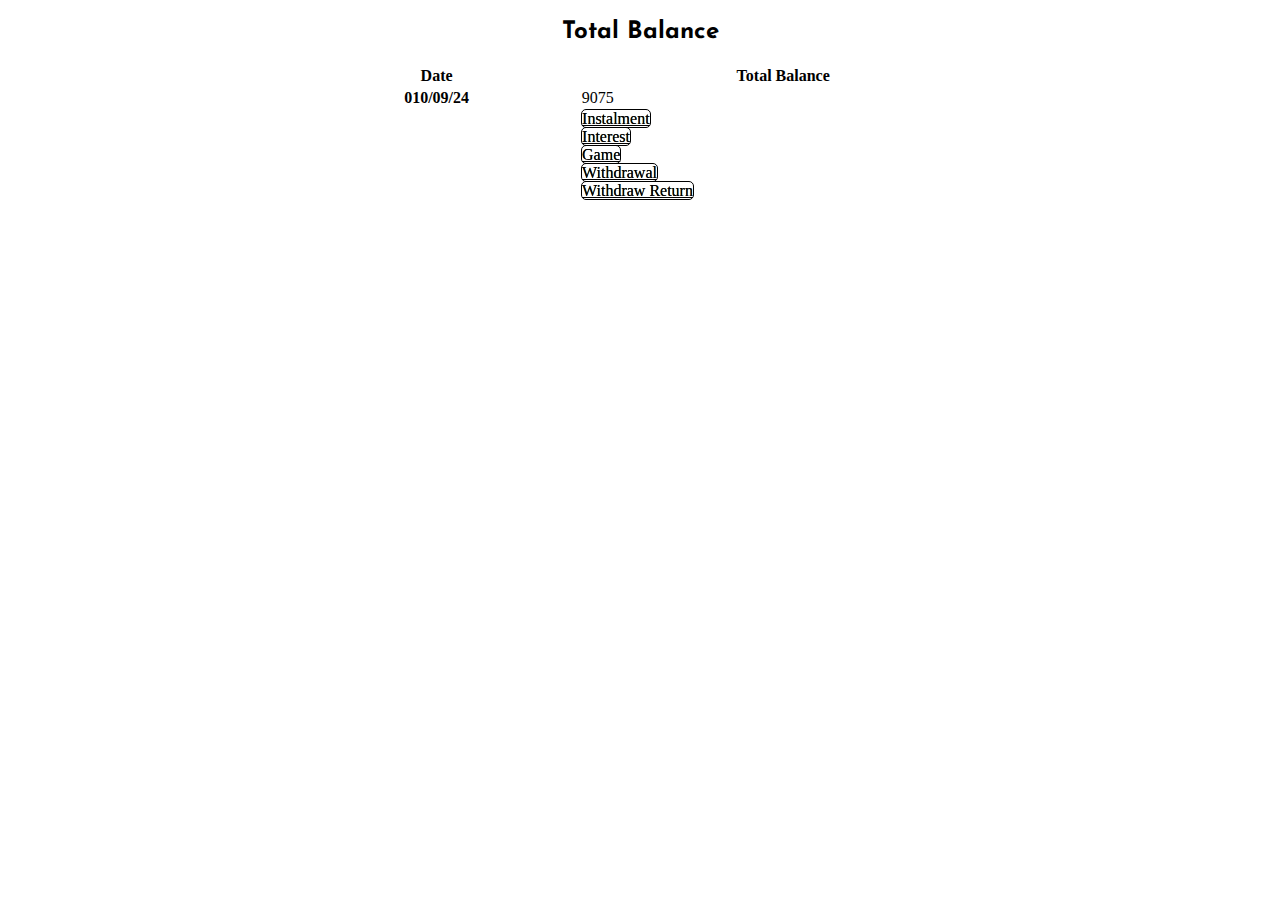
<file: balance.html>
<!DOCTYPE html>
<html lang="en">

<head>
    <meta charset="UTF-8">
    <meta name="viewport" content="width=device-width, initial-scale=1.0">
    <title>Check Balance</title>
    <link href="https://cdn.jsdelivr.net/npm/bootstrap@5.0.2/dist/css/bootstrap.min.css" rel="stylesheet"
        integrity="sha384-EVSTQN3/azprG1Anm3QDgpJLIm9Nao0Yz1ztcQTwFspd3yD65VohhpuuCOmLASjC" crossorigin="anonymous">
    <link rel="stylesheet" href="../CSS/allmin/all.min.css">

    <link rel="preconnect" href="https://fonts.googleapis.com">
    <link rel="preconnect" href="https://fonts.gstatic.com" crossorigin>
    <link rel="stylesheet" href="style.css">
    <link
        href="https://fonts.googleapis.com/css2?family=Bodoni+Moda+SC:ital,opsz,wght@0,6..96,400..900;1,6..96,400..900&family=Josefin+Sans:ital,wght@0,100..700;1,100..700&display=swap"
        rel="stylesheet">
</head>
<style>
  

    .button {
        background:
            conic-gradient(#14addb 0 90deg, #fff0 0) bottom left,
            conic-gradient(#ffA500 0 90deg, #fff0 0) bottom left,
            conic-gradient(from 90deg, #a01515 0 90deg, #fff0 0) top left,
            conic-gradient(from 90deg, #2c99ff 0 90deg, #fff0 0) top left,
            conic-gradient(from 180deg, #3cff00 0 90deg, #fff0 0) top right,
            conic-gradient(from 180deg, #3cff00 0 90deg, #fff0 0) top right,
            conic-gradient(from -90deg, #2c99ff 0 90deg, #fff0 0) bottom right,
            conic-gradient(from -90deg, #2c99ff 0 90deg, #fff0 0) bottom right,
            #2c2c2c;
        -webkit-background-clip: text, padding-box;
        background-clip: text, padding-box;
        background-size: 202% 202%;
        transition: 0.5s;
        color: rgb(0, 0, 0);
        border: 1px solid black;
        margin-right: 5px;
    }

    .button:hover {
        background-position: center;
        border-radius: 20px;
        color: black;
    }
</style>

<body>
    <h2>Total Balance</h2>
    <table class="table table-success table-striped table-hover">
        <thead>
            <tr>
                <th scope="col">Date</th>
                <th scope="col">Total Balance</th>

            </tr>
        </thead>
        <tbody>
            <tr>
                <th scope="row">010/09/24</th>
                <td>9075</td>
            </tr>

        </tbody>
    </table>
    <div class="cls">
        <div>
            <a href="index.html" class="button btn">Instalment </a><br>
            <a href="intrest.html" class="btn button">Interest</a><br>
            <a href="game.html" class="btn button">Game</a><br>
            <a href="withdrawal.html" class="btn button">Withdrawal</a><br>
            <a href="with-return.html" class="btn button">Withdraw Return</a>
        </div>
    </div>
</body>

</html>
</file>
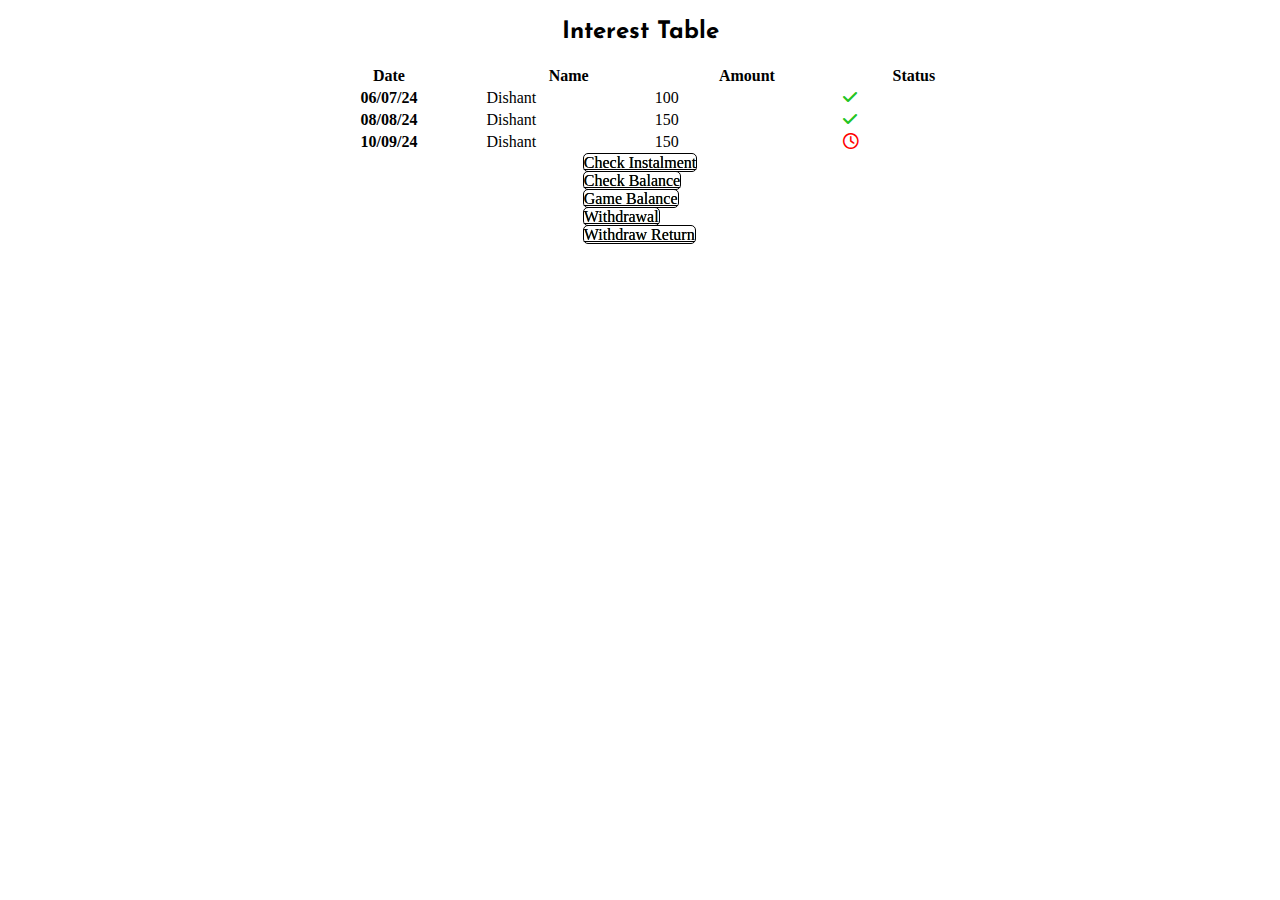
<file: intrest.html>
<!DOCTYPE html>
<html lang="en">

<head>
    <meta crgb(145, 177, 136)
    <meta name="viewport" content="width=device-width, initial-scale=1.0">
    <title>Intrest</title>
    <link href="https://cdn.jsdelivr.net/npm/bootstrap@5.0.2/dist/css/bootstrap.min.css" rel="stylesheet"
        integrity="sha384-EVSTQN3/azprG1Anm3QDgpJLIm9Nao0Yz1ztcQTwFspd3yD65VohhpuuCOmLASjC" crossorigin="anonymous">
    <link rel="stylesheet" href="CSS/allmin/all.min.css">

    <link rel="preconnect" href="https://fonts.googleapis.com">
    <link rel="preconnect" href="https://fonts.gstatic.com" crossorigin>
    <link rel="stylesheet" href="style.css">
    <link
        href="https://fonts.googleapis.com/css2?family=Bodoni+Moda+SC:ital,opsz,wght@0,6..96,400..900;1,6..96,400..900&family=Josefin+Sans:ital,wght@0,100..700;1,100..700&display=swap"
        rel="stylesheet">

    <style>


        .button {
            background:
                conic-gradient(#14addb 0 90deg, #fff0 0) bottom left,
                conic-gradient(#ffA500 0 90deg, #fff0 0) bottom left,
                conic-gradient(from 90deg, #a01515 0 90deg, #fff0 0) top left,
                conic-gradient(from 90deg, #2c99ff 0 90deg, #fff0 0) top left,
                conic-gradient(from 180deg, #3cff00 0 90deg, #fff0 0) top right,
                conic-gradient(from 180deg, #3cff00 0 90deg, #fff0 0) top right,
                conic-gradient(from -90deg, #2c99ff 0 90deg, #fff0 0) bottom right,
                conic-gradient(from -90deg, #2c99ff 0 90deg, #fff0 0) bottom right,
                #2c2c2c;
            -webkit-background-clip: text, padding-box;
            background-clip: text, padding-box;
            background-size: 202% 202%;
            transition: 0.5s;
            color: rgb(0, 0, 0);
            border: 1px solid black;
            width: 100%
        }

        .button:hover {
            background-position: center;
            border-radius: 20px;
            color: black;
        }
    </style>
</head>


<body>
    <h2>Interest Table</h2>
    <table class="table table-success table-striped table-hover">
        <thead>
            <tr>
                <th scope="col">Date</th>
                <th scope="col">Name</th>
                <th scope="col">Amount</th>
                <th scope="col">Status</th>
            </tr>
        </thead>
        <tbody>
            <tr>
                <th scope="row">06/07/24</th>
                <td>Dishant</td>
                <td>100</td>
                <td class="completed"><i class="fa-solid fa-check"></i></td>
            </tr>
            <tr>
                <th scope="row">08/08/24</th>
                <td>Dishant</td>
                <td>150</td>
                <td ><i class="fa-solid fa-check"></i></td>
            </tr>
            <tr>
                <th scope="row">10/09/24</th>
                <td>Dishant</td>
                <td>150</td>
                <td><i class="fa-regular fa-clock"></i></td>
            </tr>

        </tbody>
    </table>
    <div class="cls">
        <div>
            <a href="index.html" class="button btn">Check Instalment</a><br>
            <a href="balance.html" class="btn button">Check Balance</a><br>
            <a href="game.html" class="btn button">Game Balance</a><br>
            <a href="withdrawal.html" class="btn button">Withdrawal</a><br>
            <a href="with-return.html" class="btn button">Withdraw Return</a>

        </div>
    </div>
</body>

</html>
</file>
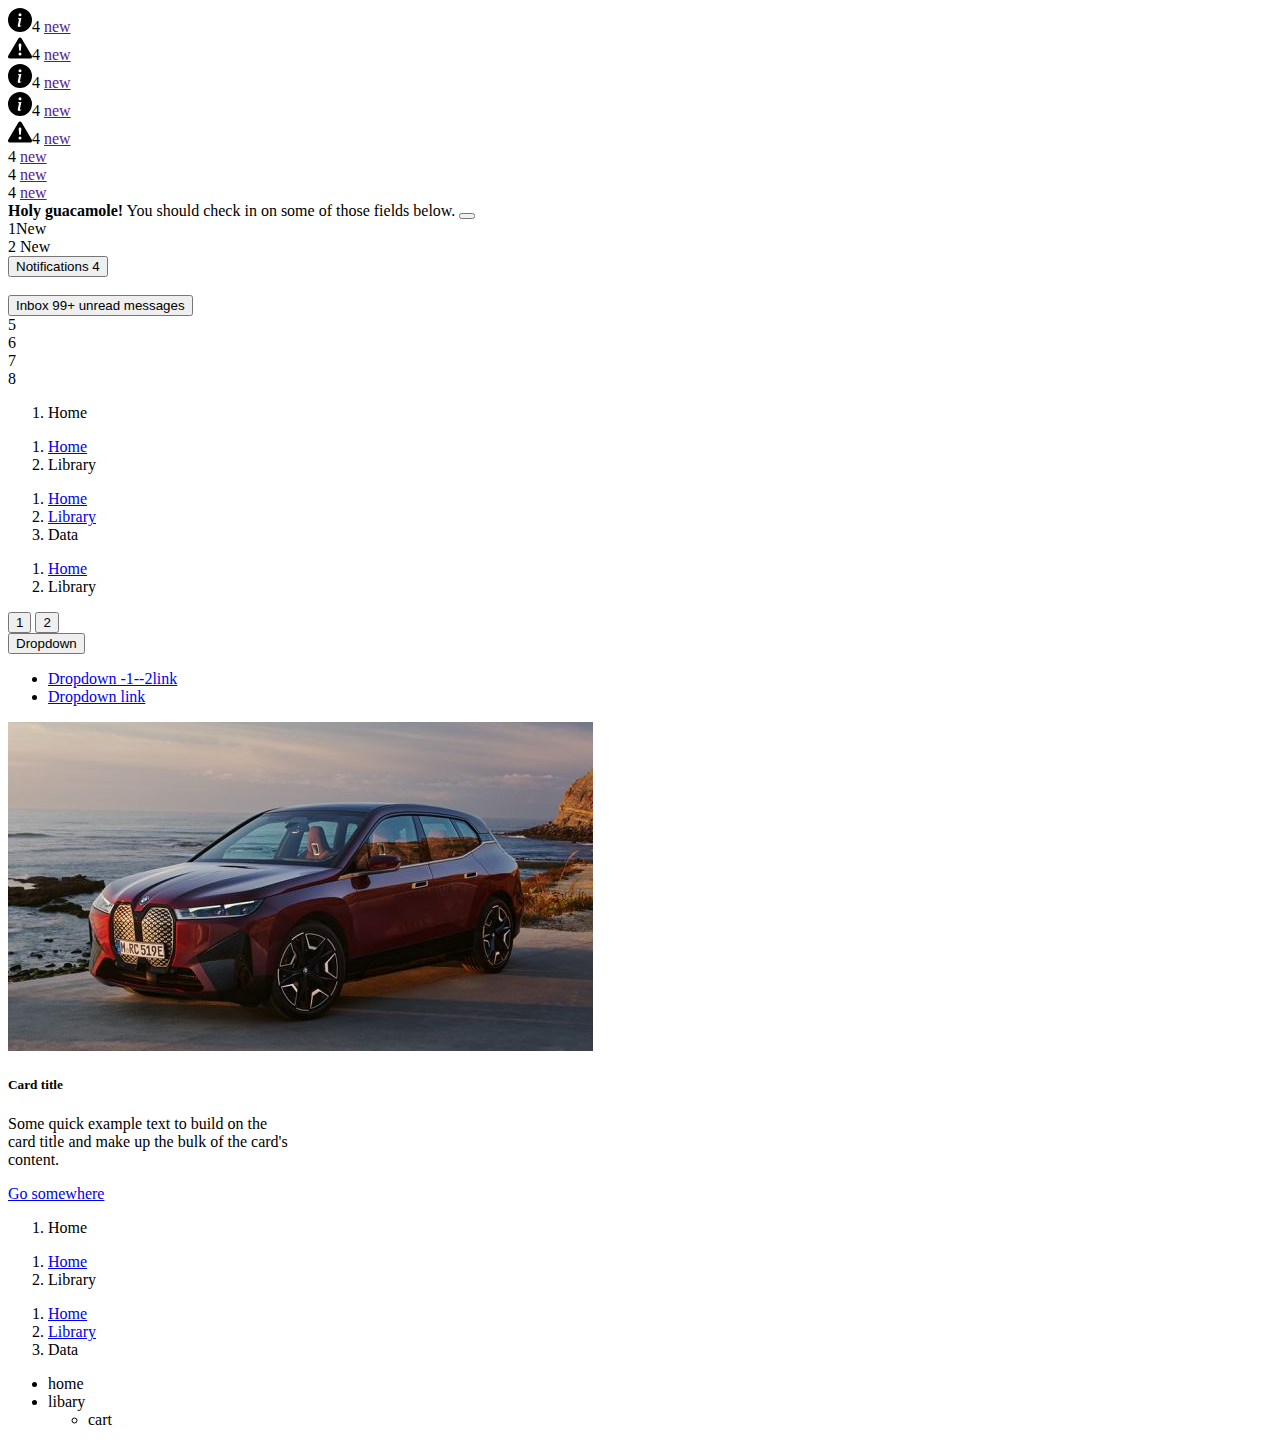
<file: CSS/bootstrap/intro.html>
<!DOCTYPE html>
<html lang="en">

<head>
    <meta charset="UTF-8">
    <meta name="viewport" content="width=device-width, initial-scale=1.0">
    <title>Document</title>
    <link href="https://cdn.jsdelivr.net/npm/bootstrap@5.0.2/dist/css/bootstrap.min.css" rel="stylesheet" integrity="sha384-EVSTQN3/azprG1Anm3QDgpJLIm9Nao0Yz1ztcQTwFspd3yD65VohhpuuCOmLASjC" crossorigin="anonymous">
    <svg xmlns="http://www.w3.org/2000/svg" style="display: none;">
        <symbol id="check-circle-fill" fill="currentColor" viewBox="0 0 16 16">
          <path d="M16 8A8 8 0 1 1 0 8a8 8 0 0 1 16 0zm-3.97-3.03a.75.75 0 0 0-1.08.022L7.477 9.417 5.384 7.323a.75.75 0 0 0-1.06 1.06L6.97 11.03a.75.75 0 0 0 1.079-.02l3.992-4.99a.75.75 0 0 0-.01-1.05z"/>
        </symbol>
        <symbol id="info-fill" fill="currentColor" viewBox="0 0 16 16">
          <path d="M8 16A8 8 0 1 0 8 0a8 8 0 0 0 0 16zm.93-9.412-1 4.705c-.07.34.029.533.304.533.194 0 .487-.07.686-.246l-.088.416c-.287.346-.92.598-1.465.598-.703 0-1.002-.422-.808-1.319l.738-3.468c.064-.293.006-.399-.287-.47l-.451-.081.082-.381 2.29-.287zM8 5.5a1 1 0 1 1 0-2 1 1 0 0 1 0 2z"/>
        </symbol>
        <symbol id="exclamation-triangle-fill" fill="currentColor" viewBox="0 0 16 16">
          <path d="M8.982 1.566a1.13 1.13 0 0 0-1.96 0L.165 13.233c-.457.778.091 1.767.98 1.767h13.713c.889 0 1.438-.99.98-1.767L8.982 1.566zM8 5c.535 0 .954.462.9.995l-.35 3.507a.552.552 0 0 1-1.1 0L7.1 5.995A.905.905 0 0 1 8 5zm.002 6a1 1 0 1 1 0 2 1 1 0 0 1 0-2z"/>
        </symbol>
      </svg>
</head>

<body>

    <!-- ALERT IN BOOTSTRAP -->
    <div class="alert alert-primary">
        <svg class="bi flex-shrink-0 me-2" width="24" height="24" role="img" aria-label="Info:"><use xlink:href="#info-fill"/></svg>4
        <a href="" class="alert-link">new</a>

        <!--BLUECOLOR -->
    </div>

    <div class="alert alert-secondary">
        <svg class="bi flex-shrink-0 me-2" width="24" height="24" role="img" aria-label="Warning:"><use xlink:href="#exclamation-triangle-fill"/></svg>4
        <a href="" class="alert-link">new</a>
        <!-- GRAY COLOR -->
    </div>
    <div class="alert alert-success">
        <svg class="bi flex-shrink-0 me-2" width="24" height="24" role="img" aria-label="Info:"><use xlink:href="#info-fill"/></svg>4
        <a href="" class="alert-link">new</a>
        <!-- GREEN COLOR -->
    </div>
    <div class="alert alert-danger">
        <svg class="bi flex-shrink-0 me-2" width="24" height="24" role="img" aria-label="Info:"><use xlink:href="#info-fill"/></svg>4
        <a href="" class="alert-link">new</a>
        <!--RED COLOR -->
    </div>
    <div class="alert alert-warning">
        <svg class="bi flex-shrink-0 me-2" width="24" height="24" role="img" aria-label="Warning:"><use xlink:href="#exclamation-triangle-fill"/></svg>4
        <a href="" class="alert-link">new</a>
        <!-- YELLOW COLOR -->
    </div>
    <div class="alert alert-info">4
        <a href="" class="alert-link">new</a>
        <!-- LIGHT BLUE -->
    </div>
    <div class="alert alert-light">4
        <a href="" class="alert-link">new</a>
        <!-- WHITE COLOR -->
    </div>
    <div class="alert alert-dark">4
        <a href="" class="alert-link">new</a>
        <!-- DARK COLOR -->

    </div>
    <div class="alert alert-warning alert-dismissible fade show" role="alert">
        <strong>Holy guacamole!</strong> You should check in on some of those fields below.
        <button type="button" class="btn-close" data-bs-dismiss="alert" aria-label="Close"></button>
    </div>

    <!-- Badges in bootstrap -->
    <div>1<span class="badge bg-secondary">New</span></div>
    <div>2 <span class="badge bg-secondary">New</span></div>
    <div><button type="button" class="btn btn-primary">
        Notifications <span class="badge bg-secondary">4</span>
      </button></div>
    <br>
    <div><button type="button" class="btn btn-primary position-relative">
        Inbox
        <span class="position-absolute top-0 start-100 translate-middle badge rounded-pill bg-danger">
          99+
          <span class="visually-hidden">unread messages</span>
        </span>
      </button></div>
    <div>5</div>
    <div>6</div>
    <div>7</div>
    <div>8</div>

    <nav aria-label="breadcrumb">
        <ol class="breadcrumb">
            <li class="breadcrumb-item active" aria-current="page">Home</li>
        </ol>
    </nav>

    <nav aria-label="breadcrumb">
        <ol class="breadcrumb">
            <li class="breadcrumb-item"><a href="#">Home</a></li>
            <li class="breadcrumb-item active" aria-current="page">Library</li>
        </ol>
    </nav>

    <nav aria-label="breadcrumb">
        <ol class="breadcrumb">
            <li class="breadcrumb-item"><a href="#">Home</a></li>
            <li class="breadcrumb-item"><a href="#">Library</a></li>
            <li class="breadcrumb-item active" aria-current="page">Data</li>
        </ol>
    </nav>

    <nav style="--bs-breadcrumb-divider: url(&#34;data:image/svg+xml,%3Csvg xmlns='http://www.w3.org/2000/svg' width='8' height='8'%3E%3Cpath d='M2.5 0L1 1.5 3.5 4 1 6.5 2.5 8l4-4-4-4z' fill='currentColor'/%3E%3C/svg%3E&#34;);" aria-label="breadcrumb">
        <ol class="breadcrumb">
            <li class="breadcrumb-item"><a href="#">Home</a></li>
            <li class="breadcrumb-item active" aria-current="page">Library</li>
        </ol>
    </nav>
    <div class="btn-group" role="group" aria-label="Button group with nested dropdown">
        <button type="button" class="btn btn-primary">1</button>
        <button type="button" class="btn btn-primary">2</button>

        <div class="btn-group" role="group">
            <button id="btnGroupDrop1" type="button" class="btn btn-primary dropdown-toggle" data-bs-toggle="dropdown" aria-expanded="false">
            Dropdown
          </button>
            <ul class="dropdown-menu" aria-labelledby="btnGroupDrop1">
                <li><a class="dropdown-item" href="#">Dropdown -1--2link</a></li>
                <li><a class="dropdown-item" href="#">Dropdown link</a></li>
            </ul>
        </div>
    </div>
    <div class="card" style="width: 18rem;">
        <img src="../image/bmw.jpg" class="" alt="">
        <div class="card-body">
            <h5 class="card-title">Card title</h5>
            <p class="card-text">Some quick example text to build on the card title and make up the bulk of the card's content.</p>
            <a href="https://getbootstrap.com/docs/5.0/components/card/" class="btn btn-primary">Go somewhere</a>
        </div>
    </div>


    <div>
        <nav aria-label="breadcrumb">
            <ol class="breadcrumb">
              <li class="breadcrumb-item active" aria-current="page">Home</li>
            </ol>
          </nav>
          
          <nav aria-label="breadcrumb">
            <ol class="breadcrumb">
              <li class="breadcrumb-item"><a href="#">Home</a></li>
              <li class="breadcrumb-item active" aria-current="page">Library</li>
            </ol>
          </nav>
          
          <nav aria-label="breadcrumb">
            <ol class="breadcrumb">
              <li class="breadcrumb-item"><a href="#">Home</a></li>
              <li class="breadcrumb-item"><a href="#">Library</a></li>
              <li class="breadcrumb-item active" aria-current="page">Data</li>
            </ol>
          </nav>
    </div>

    <div>
    <ul>
        <li>home</li>
        <li>libary</li>
        <ul>
            <li>cart</li>
        </ul>
    </ul>
    </div>



</body>

</html>
</file>
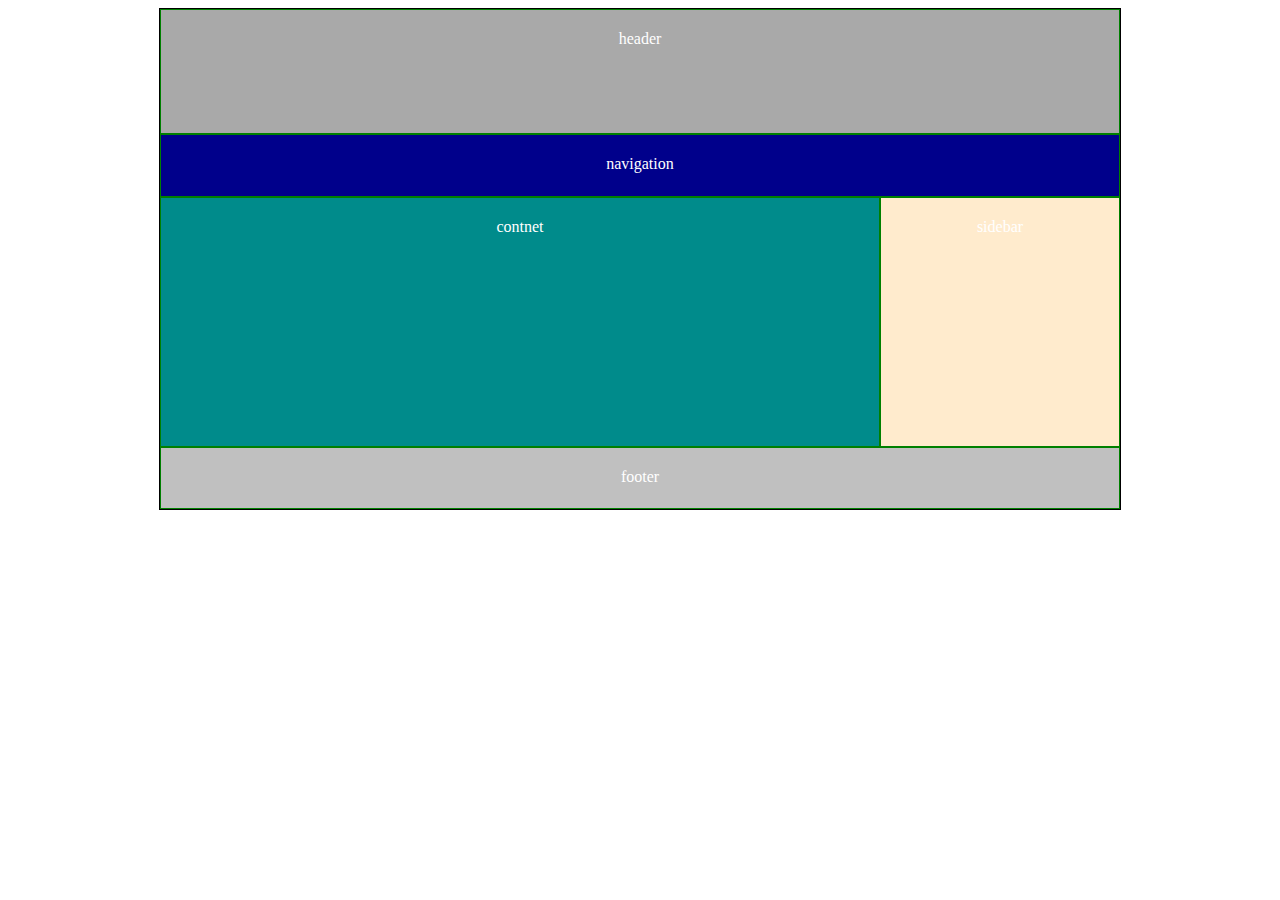
<file: CSS/CSS/grid.html>
<!DOCTYPE html>
<html lang="en">
<head>
    <meta charset="UTF-8">
    <meta name="viewport" content="width=device-width, initial-scale=1.0">
    <title>grid</title>
    <link rel="stylesheet" href="grid.css">
</head>
<body>
   <div class="container">
    <header>header</header>
    <nav>navigation</nav>
    <article>contnet</article>
    <aside>sidebar</aside>
    <footer>footer</footer>
   </div>
</body>
</html>
</file>
<file: style.css>
.done{
    color: rgb(255, 0, 255);
}
.fa-check{
    color: rgb(34, 196, 34);
}
.fa-clock{
    color: red;
}
.table {
    width: 100%;
    max-width: 55%;
    margin: auto;
}

h2 {

    text-align: center;
    font-family: "Josefin Sans", sans-serif;
    font-optical-sizing: auto;
    font-style: normal;
    margin-top: 20px;
}

.button {
    background-color: gray;
    color: rgb(0, 0, 0);
    text-align: center;
    margin-top: 10px;
    border-radius: 5px;
    width: 150px;

}

.cls {
    display: flex;
    justify-content: center;
}
</file>
<file: CSS/CSS/grid.css>
body
{
    color: white;
    text-align: center;
}
.container
{
    display: grid;
    grid-template-columns: repeat(8,1fr);
    grid-template-rows: repeat(8,1fr);
    max-width: 960px;
    height: 500px;
    margin: 0 auto;
    border: 1px solid black;
}
header,nav,aside,article,footer
{
    border: 1px solid green;
    padding: 20px;
}
header
{
    background-color: darkgray;
    grid-column: 1/9;
    grid-row: 1/3;
}
nav
{
    background-color: darkblue;
    grid-column: 1/9;
    grid-row: 3/4;
}
aside
{
    background-color: blanchedalmond;
    grid-column: 7/9;
    grid-row: 4/8;
}
article
{
    background-color: darkcyan;
    grid-column: 1/7;
    grid-row: 4/8;
}
footer
{
    background-color: silver;
    grid-column: 1/9;
    grid-row: 8/9;
}
</file>
